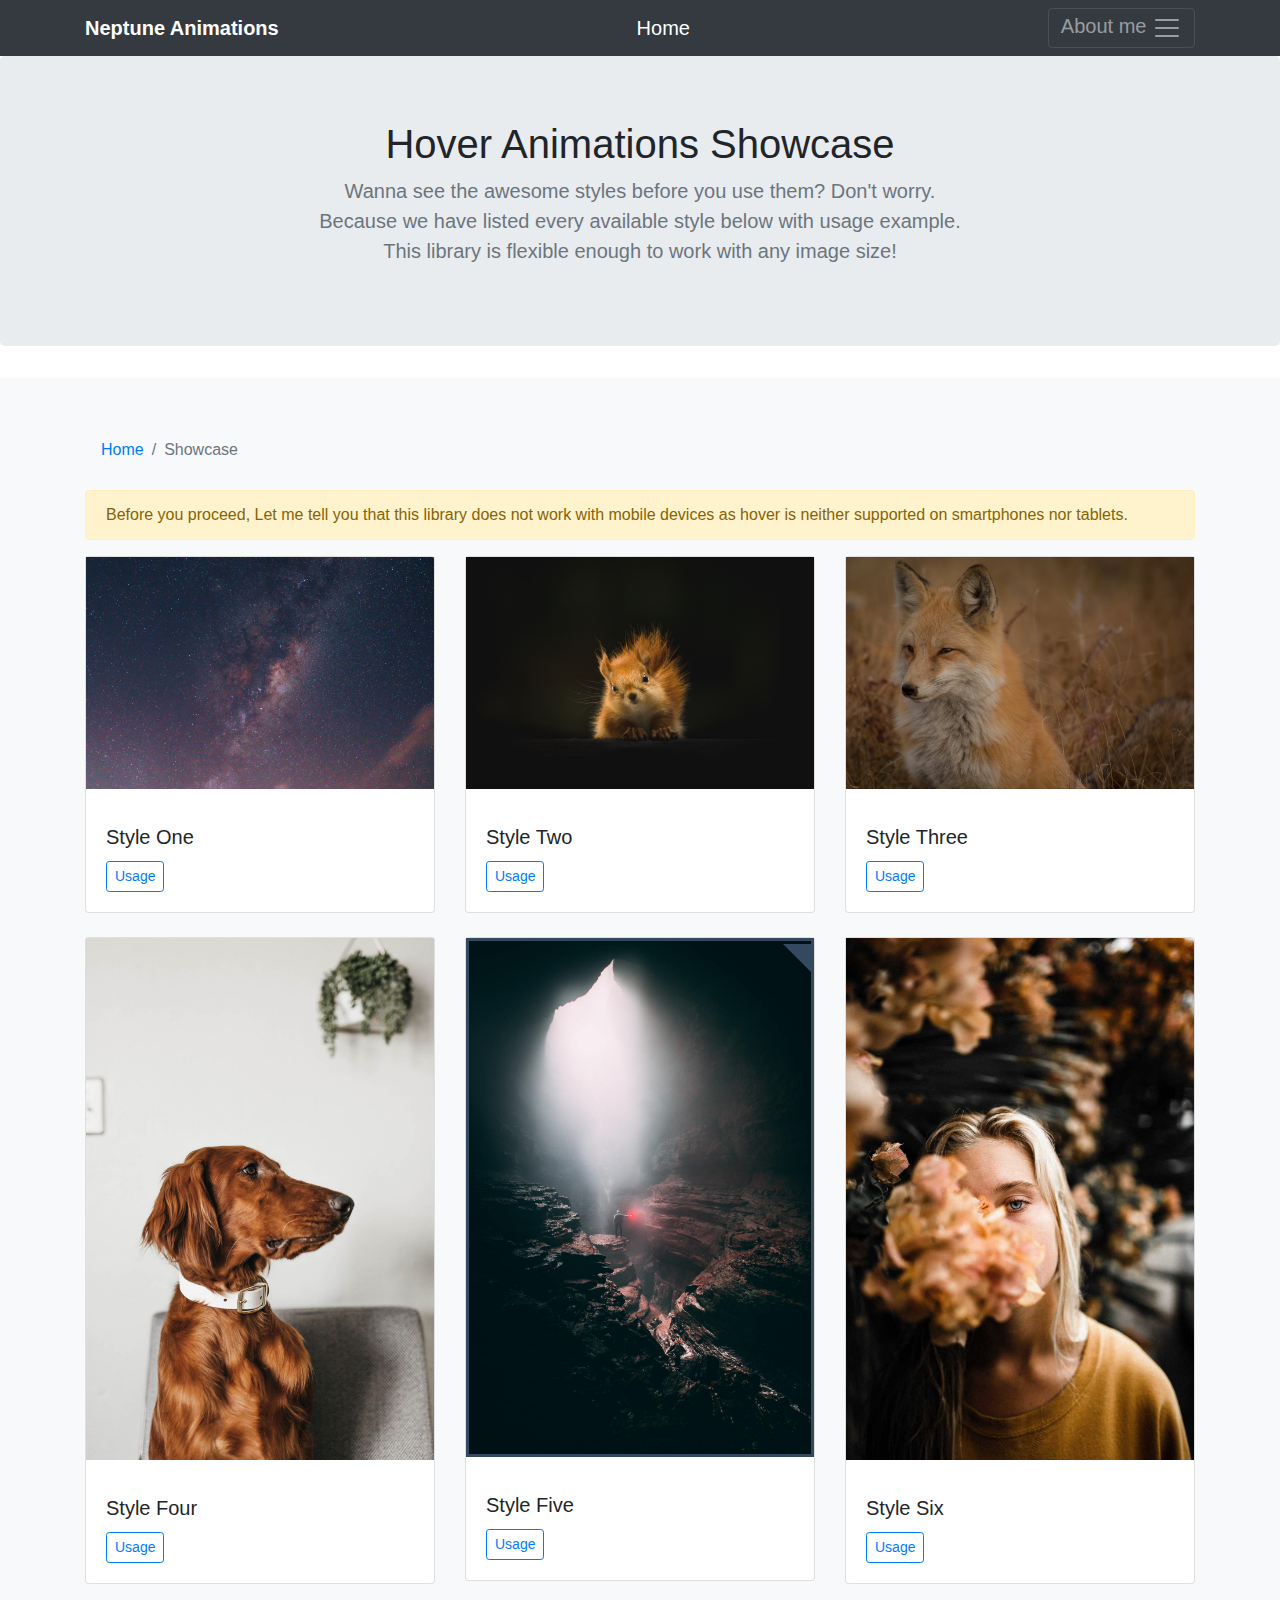
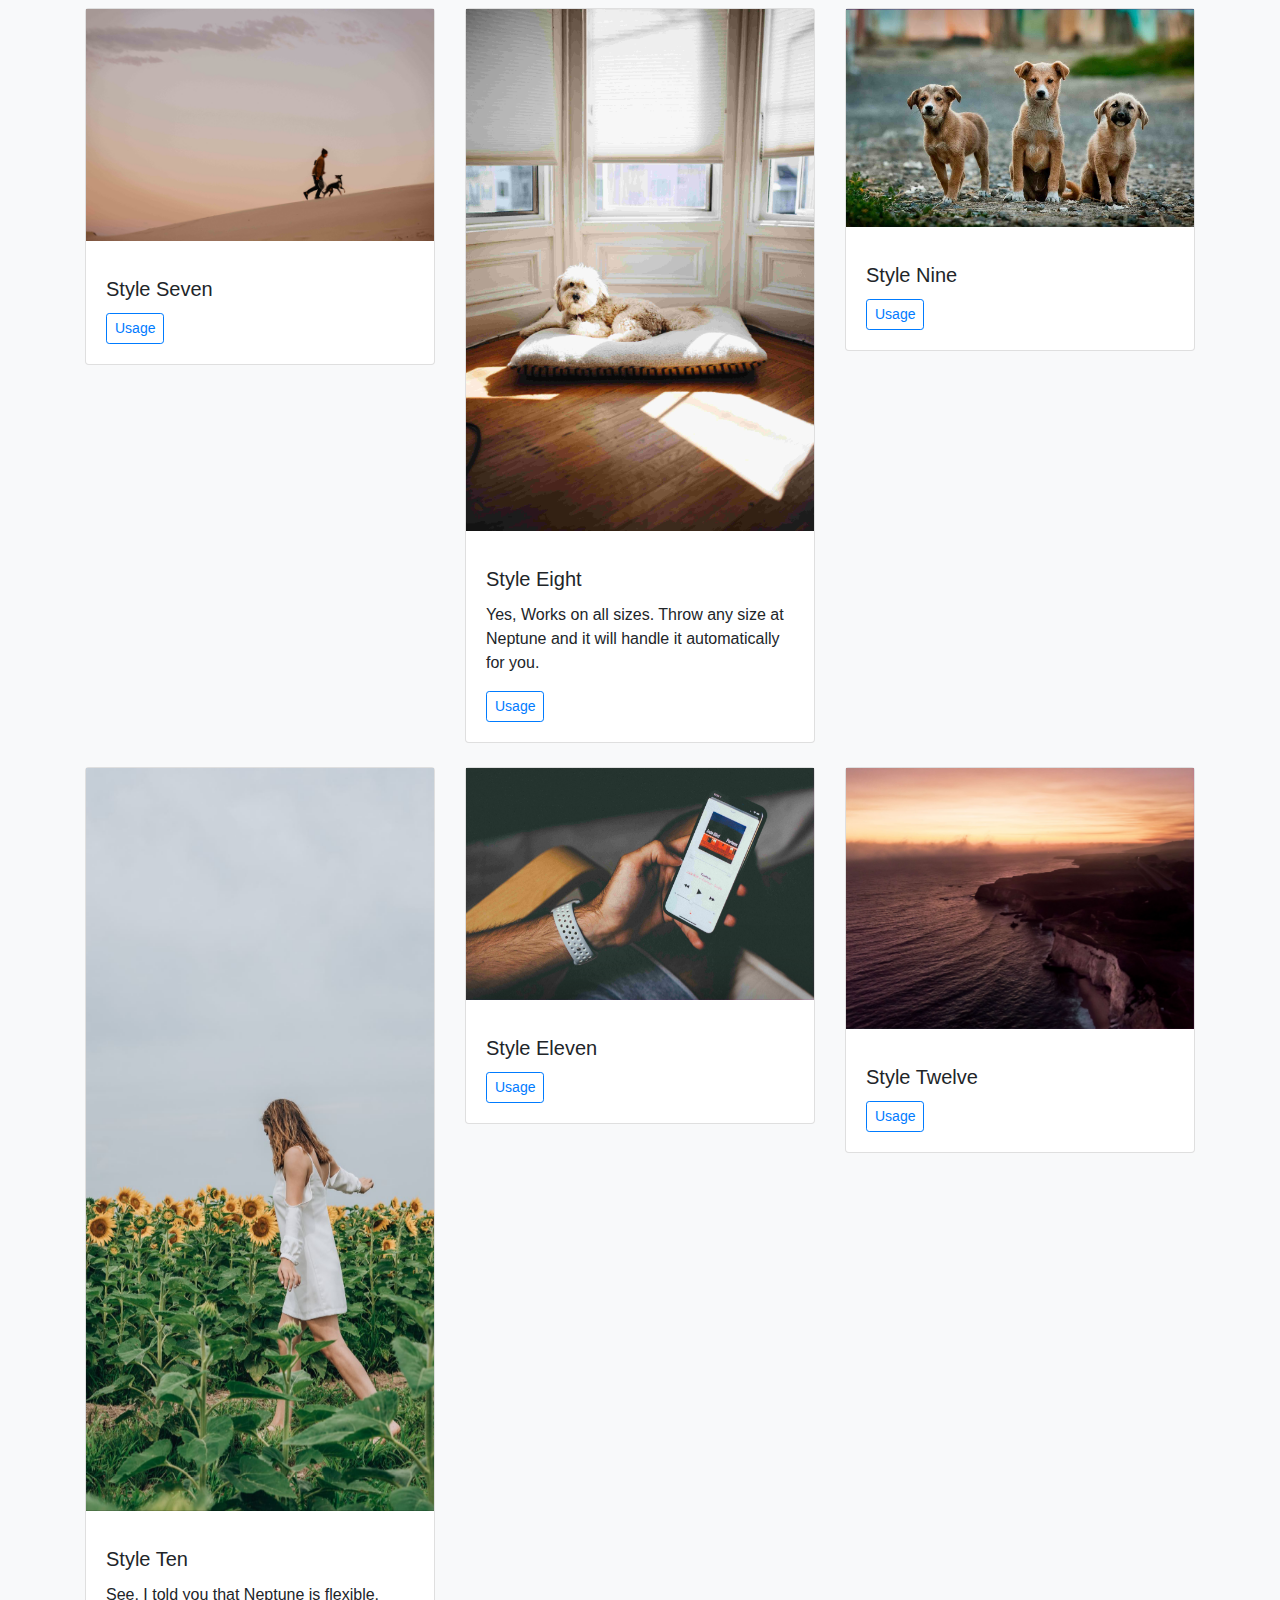
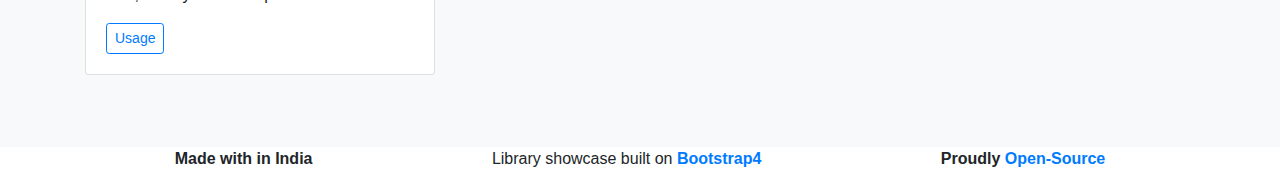
<file: showcase/index.html>
<!doctype html>
<html lang="en">
<head>
    <meta charset="utf-8">
    <meta name="viewport" content="width=device-width, initial-scale=1, shrink-to-fit=no">
    <meta name="description" content="Showcase of Neptune Animations Image Hover Library">
    <meta name="author" content="Daksh Desai">

    <title>Showcase - Neptune Animations</title>

    <!-- Bootstrap core CSS -->
    <link href="../assets/css/bootstrap.min.css" rel="stylesheet">

    <!--Neptune CSS Minified-->
    <link href="../assets/css/animations/neptune.min.css" rel="stylesheet">

    <!--FontAwesome CSS-->
    <!-- FontsAwesome CDN -->
    <link rel="stylesheet" href="https://use.fontawesome.com/releases/v5.2.0/css/all.css"
          integrity="sha384-hWVjflwFxL6sNzntih27bfxkr27PmbbK/iSvJ+a4+0owXq79v+lsFkW54bOGbiDQ"
          crossorigin="anonymous">

    <!--JQuery-->
    <script src="https://code.jquery.com/jquery-3.3.1.min.js" type="text/javascript"
            integrity="sha256-FgpCb/KJQlLNfOu91ta32o/NMZxltwRo8QtmkMRdAu8="
            crossorigin="anonymous"></script>

    <!--Custom Script that holds code of each style-->
    <script src="../assets/js/style-codes.js" type="text/javascript"></script>

    <!-- Redirection for Mobile Users -->
    <script src="../assets/js/mobile-redirection.js"></script>


    <!--Loading syntax highlighter to show codes in efficient manner-->
    <link rel="stylesheet" href="../assets/highlight/styles/default.css">
    <script src="../assets/highlight/highlight.pack.js"></script>
    <script>hljs.initHighlightingOnLoad();</script>

    <!--Handling all the button clicks at once with CSS class name-->
    <script>
        $(document).on("click", ".modal-btn", function (event) {
            let initialTitle = "Usage of ";
            let incomingId = $(event.target).attr('id');
            if (incomingId === 'style-one') {
                $("#modal-text").html(getStyle(1));
                $("#modalTitle").html(initialTitle + "Style One");
            } else if (incomingId === 'style-two') {
                $("#modal-text").html(getStyle(2));
                $("#modalTitle").html(initialTitle + "Style Two");
            } else if (incomingId === 'style-three') {
                $("#modal-text").html(getStyle(3));
                $("#modalTitle").html(initialTitle + "Style Three");
            } else if (incomingId === 'style-four') {
                $("#modal-text").html(getStyle(4));
                $("#modalTitle").html(initialTitle + "Style Four");
            } else if (incomingId === 'style-five') {
                $("#modal-text").html(getStyle(5));
                $("#modalTitle").html(initialTitle + "Style Five");
            } else if (incomingId === 'style-six') {
                $("#modal-text").html(getStyle(6));
                $("#modalTitle").html(initialTitle + "Style Six");
            } else if (incomingId === 'style-seven') {
                $("#modal-text").html(getStyle(7));
                $("#modalTitle").html(initialTitle + "Style Seven");
            } else if (incomingId === 'style-eight') {
                $("#modal-text").html(getStyle(8));
                $("#modalTitle").html(initialTitle + "Style Eight");
            } else if (incomingId === 'style-nine') {
                $("#modal-text").html(getStyle(9));
                $("#modalTitle").html(initialTitle + "Style Nine");
            } else if (incomingId === 'style-ten') {
                $("#modal-text").html(getStyle(10));
                $("#modalTitle").html(initialTitle + "Style Ten");
            } else if (incomingId === 'style-eleven') {
                $("#modal-text").html(getStyle(11));
                $("#modalTitle").html(initialTitle + "Style Eleven");
            } else if (incomingId === 'style-twelve') {
                $("#modal-text").html(getStyle(12));
                $("#modalTitle").html(initialTitle + "Style Twelve");
            } else if (incomingId === 'style-thirteen') {
                $("#modal-text").html(getStyle(13));
                $("#modalTitle").html(initialTitle + "Style Thirteen");
            } else if (incomingId === 'style-fourteen') {
                $("#modal-text").html(getStyle(14));
                $("#modalTitle").html(initialTitle + "Style Fourteen");
            } else if (incomingId === 'style-fifteen') {
                $("#modal-text").html(getStyle(15));
                $("#modalTitle").html(initialTitle + "Style Fifteen");
            } else if (incomingId === 'style-sixteen') {
                $("#modal-text").html(getStyle(16));
                $("#modalTitle").html(initialTitle + "Style Sixteen");
            } else if (incomingId === 'style-seventeen') {
                $("#modal-text").html(getStyle(17));
                $("#modalTitle").html(initialTitle + "Style Seventeen");
            } else if (incomingId === 'style-eighteen') {
                $("#modal-text").html(getStyle(18));
                $("#modalTitle").html(initialTitle + "Style Eighteen");
            } else if (incomingId === 'style-nineteen') {
                $("#modal-text").html(getStyle(19));
                $("#modalTitle").html(initialTitle + "Style Nineteen");
            } else if (incomingId === 'style-twenty') {
                $("#modal-text").html(getStyle(20));
                $("#modalTitle").html(initialTitle + "Style Twenty");
            } else if (incomingId === 'style-twenty-one') {
                $("#modal-text").html(getStyle(21));
                $("#modalTitle").html(initialTitle + "Style Twenty One");
            }

        });
    </script>

</head>

<body>

<header>
    <div class="collapse bg-dark" id="navbarHeader">
        <div class="container">
            <div class="row">
                <div class="col-sm-8 col-md-7 py-4">
                    <h4 class="text-white">About Me</h4>
                    <p class="text-muted">Hi, I am Daksh and I am a India Based Web and Application Developer who love
                        to create
                        beautifully designed websites and Applications. There is special place for open-source things in
                        my heart
                        and I love to contribute to the community whenever it is possible. <br>
                        <a target="_blank" class="text-white" href="https://daksh7011.com">Read more</a>
                    </p>
                </div>
                <div class="col-sm-4 offset-md-1 py-4">
                    <h4 class="text-white">Contact</h4>
                    <ul class="list-unstyled">
                        <li><a href="https://t.me/daksh7011" class="text-white"><i class="fab fa-telegram"></i>
                            Telegram</a></li>
                        <li><a href="mailto:me@daksh7011.com" class="text-white"><i class="fas fa-envelope"></i>
                            Email me</a></li>
                    </ul>
                </div>
            </div>
        </div>
    </div>
    <div class="navbar navbar-dark bg-dark box-shadow">
        <div class="container d-flex justify-content-between">
            <a href="#" class="navbar-brand d-flex align-items-center">
                <strong>Neptune Animations</strong>
            </a>
            <a class="navbar-brand d-flex align-items-center" href="../">Home</a>
            <button class="navbar-toggler" type="button" data-toggle="collapse" data-target="#navbarHeader"
                    aria-controls="navbarHeader" aria-expanded="false" aria-label="Toggle navigation">
                About me
                <span class="navbar-toggler-icon"></span>
            </button>
        </div>
    </div>
</header>

<main role="main">

    <section class="jumbotron text-center">
        <div class="container">
            <h1 class="jumbotron-heading">Hover Animations Showcase</h1>
            <p class="lead text-muted">Wanna see the awesome styles before you use them? Don't worry. <br/> Because
                we have listed every available style below with usage example. <br>
                This library is flexible enough to work with any image size!
        </div>
    </section>

    <div class="album py-5 bg-light">
        <div class="container">
            <nav aria-label="breadcrumb">
                <ol class="breadcrumb bg-light">
                    <li class="breadcrumb-item"><a href="../index.html">Home</a></li>
                    <li class="breadcrumb-item active">Showcase</li>
                </ol>
            </nav>
            <div class="alert alert-warning" role="alert">
                Before you proceed, Let me tell you that this library does not work with mobile devices as hover is
                neither supported on smartphones nor tablets.
            </div>
            <div class="row">
                <!--Style One-->
                <div class="col-md-4">
                    <div class="card mb-4 box-shadow">
                        <figure class="style-one">
                            <img class="card-img-top" src="../assets/img/1.jpg"/>
                            <figcaption>
                                <div>
                                    <h2>Stars</h2>
                                    <h4>Creative Caption</h4>
                                </div>
                            </figcaption>
                            <a href="#"></a>
                        </figure>
                        <div class="card-body">
                            <h5 class="card-title">Style One</h5>
                            <div class="d-flex justify-content-between">
                                <div class="btn-group text-center">
                                    <button type="button" class="btn btn-sm btn-outline-primary modal-btn"
                                            id="style-one" data-toggle="modal" data-target="#codeModel">
                                        Usage
                                    </button>
                                </div>
                            </div>
                        </div>
                    </div>
                </div>

                <!--Style Two-->
                <div class="col-md-4">
                    <div class="card mb-4 box-shadow">
                        <figure class="style-two">
                            <img src="../assets/img/2.jpg"/>
                            <figcaption>
                                <div>
                                    <h2>Squirrel</h2>
                                    <h4>The Nut Cracker</h4>
                                </div>
                            </figcaption>
                            <a href="#"></a>
                        </figure>
                        <div class="card-body">
                            <h5 class="card-title">Style Two</h5>
                            <div class="d-flex justify-content-between align-items-center">
                                <div class="btn-group">
                                    <button type="button" class="btn btn-sm btn-outline-primary modal-btn"
                                            id="style-two"
                                            data-toggle="modal" data-target="#codeModel">
                                        Usage
                                    </button>
                                </div>
                            </div>
                        </div>
                    </div>
                </div>

                <!--Style Three-->
                <div class="col-md-4">
                    <div class="card mb-4 box-shadow">
                        <figure class="style-three">
                            <img src="../assets/img/3.jpg"/>
                            <figcaption>
                                <div><i class="fa fa-heart"></i></div>
                            </figcaption>
                            <a href="#"></a>
                        </figure>
                        <div class="card-body">
                            <h5 class="card-title">Style Three</h5>
                            <div class="d-flex justify-content-between align-items-center">
                                <div class="btn-group">
                                    <button type="button" class="btn btn-sm btn-outline-primary modal-btn"
                                            id="style-three"
                                            data-toggle="modal" data-target="#codeModel">
                                        Usage
                                    </button>
                                </div>
                            </div>
                        </div>
                    </div>
                </div>

                <!--Style Four-->
                <div class="col-md-4">
                    <div class="card mb-4 box-shadow">
                        <figure class="style-four">
                            <img src="../assets/img/4.jpg"/>
                            <figcaption>
                                <div><i class="fas fa-plus"></i></div>
                            </figcaption>
                            <a href="#"></a>
                        </figure>
                        <div class="card-body">
                            <h5 class="card-title">Style Four</h5>
                            <div class="d-flex justify-content-between align-items-center">
                                <div class="btn-group">
                                    <button type="button" class="btn btn-sm btn-outline-primary modal-btn"
                                            id="style-four"
                                            data-toggle="modal" data-target="#codeModel">
                                        Usage
                                    </button>
                                </div>
                            </div>
                        </div>
                    </div>
                </div>

                <!--Style Five-->
                <div class="col-md-4">
                    <div class="card mb-4 box-shadow">
                        <figure class="style-five">
                            <img src="../assets/img/5.jpg"/>
                            <i class="fas fa-star"></i>
                            <a href="#"></a>
                        </figure>
                        <div class="card-body">
                            <h5 class="card-title">Style Five</h5>
                            <div class="d-flex justify-content-between align-items-center">
                                <div class="btn-group">
                                    <button type="button" class="btn btn-sm btn-outline-primary modal-btn"
                                            id="style-five"
                                            data-toggle="modal" data-target="#codeModel">
                                        Usage
                                    </button>
                                </div>
                            </div>
                        </div>
                    </div>
                </div>

                <!--Style Six-->
                <div class="col-md-4">
                    <div class="card mb-4 box-shadow">
                        <figure class="style-six">
                            <img src="../assets/img/6.jpg"/>
                            <div class="icons">
                                <a href="#"><i class="fab fa-facebook"></i></a>
                                <a href="#"><i class="fab fa-twitter"></i></a>
                                <a href="#"><i class="fab fa-telegram"></i></a>
                            </div>
                        </figure>
                        <div class="card-body">
                            <h5 class="card-title">Style Six</h5>
                            <div class="d-flex justify-content-between align-items-center">
                                <div class="btn-group">
                                    <button type="button" class="btn btn-sm btn-outline-primary modal-btn"
                                            id="style-six"
                                            data-toggle="modal" data-target="#codeModel">
                                        Usage
                                    </button>
                                </div>
                            </div>
                        </div>
                    </div>
                </div>

                <!--Style Seven-->
                <div class="col-md-4">
                    <div class="card mb-4 box-shadow">
                        <figure class="style-seven">
                            <img src="../assets/img/7.jpg"/>
                            <div class="icons">
                                <a href="#"><i class="fab fa-facebook"></i></a>
                                <a href="#"><i class="fab fa-twitter"></i></a>
                                <a href="#"><i class="fab fa-telegram"></i></a>
                            </div>
                        </figure>
                        <div class="card-body">
                            <h5 class="card-title">Style Seven</h5>
                            <div class="d-flex justify-content-between align-items-center">
                                <div class="btn-group">
                                    <button type="button" class="btn btn-sm btn-outline-primary modal-btn"
                                            id="style-seven"
                                            data-toggle="modal" data-target="#codeModel">
                                        Usage
                                    </button>
                                </div>
                            </div>
                        </div>
                    </div>
                </div>

                <!--Style Eight-->
                <div class="col-md-4">
                    <div class="card mb-4 box-shadow">
                        <figure class="style-eight">
                            <img src="../assets/img/8.jpg"/>
                            <figcaption>
                                <div><i class="fas fa-heart"></i></div>
                            </figcaption>
                            <a href="#"></a>
                        </figure>
                        <div class="card-body">
                            <h5 class="card-title">Style Eight</h5>
                            <p>Yes, Works on all sizes. Throw any size at Neptune and it will handle it automatically
                                for you.</p>
                            <div class="d-flex justify-content-between align-items-center">
                                <div class="btn-group">
                                    <button type="button" class="btn btn-sm btn-outline-primary modal-btn"
                                            id="style-eight"
                                            data-toggle="modal" data-target="#codeModel">
                                        Usage
                                    </button>
                                </div>
                            </div>
                        </div>
                    </div>
                </div>

                <!--Style Nine-->
                <div class="col-md-4">
                    <div class="card mb-4 box-shadow">
                        <figure class="style-nine">
                            <img src="../assets/img/9.jpg"/>
                            <figcaption>
                                <h2>Pups</h2>
                                <h3>Good Bois</h3>
                                <p>"we good bois love those Scooby Snack treat"</p>
                            </figcaption>
                            <a href="#"></a>
                        </figure>
                        <div class="card-body">
                            <h5 class="card-title">Style Nine</h5>
                            <div class="d-flex justify-content-between align-items-center">
                                <div class="btn-group">
                                    <button type="button" class="btn btn-sm btn-outline-primary modal-btn"
                                            id="style-nine"
                                            data-toggle="modal" data-target="#codeModel">
                                        Usage
                                    </button>
                                </div>
                            </div>
                        </div>
                    </div>
                </div>

                <!--Style Ten-->
                <div class="col-md-4">
                    <div class="card mb-4 box-shadow">
                        <figure class="style-ten">
                            <img src="../assets/img/10.jpg"/>
                            <figcaption>
                                <h3>Flowers</h3>
                                <p>Let's see if Neptune can make your project just beautiful as this woman and these
                                    flowers</p>
                            </figcaption>
                            <i class="fas fa-plus"></i>
                            <a href="#"></a>
                        </figure>
                        <div class="card-body">
                            <h5 class="card-title">Style Ten</h5>
                            <p>See, I told you that Neptune is flexible.</p>
                            <div class="d-flex justify-content-between align-items-center">
                                <div class="btn-group">
                                    <button type="button" class="btn btn-sm btn-outline-primary modal-btn"
                                            id="style-ten"
                                            data-toggle="modal" data-target="#codeModel">
                                        Usage
                                    </button>
                                </div>
                            </div>
                        </div>
                    </div>
                </div>

                <!--Style Eleven-->
                <div class="col-md-4">
                    <div class="card mb-4 box-shadow">
                        <figure class="style-eleven">
                            <img src="../assets/img/11.jpg"/>
                            <figcaption>
                                <h2>iPhone X</h2>
                                <h3>Not X it is 10</h3>
                                <p>Well don't worry, iPhones sucks anyway.<br> How about this cool gradient?
                                </p>
                            </figcaption>
                            <a href="#"></a>
                        </figure>
                        <div class="card-body">
                            <h5 class="card-title">Style Eleven</h5>
                            <div class="d-flex justify-content-between align-items-center">
                                <div class="btn-group">
                                    <button type="button" class="btn btn-sm btn-outline-primary modal-btn"
                                            id="style-eleven"
                                            data-toggle="modal" data-target="#codeModel">
                                        Usage
                                    </button>
                                </div>
                            </div>
                        </div>
                    </div>
                </div>

                <!--Style Twelve-->
                <div class="col-md-4">
                    <div class="card mb-4 box-shadow">
                        <figure class="style-twelve">
                            <img src="../assets/img/12.jpg"/>
                            <figcaption>
                                <h3>Sunset?</h3>
                                <p>Yeah it is or Something like where sea meets land or something!</p>
                            </figcaption>
                            <a href="#"></a>
                        </figure>
                        <div class="card-body">
                            <h5 class="card-title">Style Twelve</h5>
                            <div class="d-flex justify-content-between align-items-center">
                                <div class="btn-group">
                                    <button type="button" class="btn btn-sm btn-outline-primary modal-btn"
                                            id="style-twelve"
                                            data-toggle="modal" data-target="#codeModel">
                                        Usage
                                    </button>
                                </div>
                            </div>
                        </div>
                    </div>
                </div>

            </div>
            <!--Row End-->
        </div>
        <!--Container End-->
    </div>
    <!--Bootstrap Album End-->

</main>

<!-- Usage Modal -->
<div class="modal fade" id="codeModel" tabindex="-1" role="dialog" aria-hidden="true">
    <div class="modal-dialog" role="document">
        <div class="modal-content">
            <div class="modal-header">
                <h5 class="modal-title" id="modalTitle"></h5>
                <button type="button" class="close" data-dismiss="modal" aria-label="Close">
                    <span aria-hidden="true">&times;</span>
                </button>
            </div>
            <div class="modal-body">
                <h5>Copy Pasta this code</h5>
                <pre><code class="html" id="modal-text">.</code></pre>
            </div>
            <div class="modal-footer">
                <button type="button" class="btn btn-primary" data-dismiss="modal">Close</button>
            </div>
        </div>
    </div>
</div>

<!--Footer Block-->
<footer class="container">
    <div class="footer" style="display: flex; justify-content: space-around">
        <!-- Left -->
        <div>

            <p class="text-center"><strong>Made with <span style="color:#F62459"><i class="fa fa-heart"></i></span>
                in India</strong></p>

        </div>
        <!-- Middle -->
        <div>
            <p class="text-center">
                Library showcase built on <strong><a href="https://getbootstrap.com">Bootstrap4</a></strong>
            </p>
        </div>
        <!-- Right -->
        <div>
            <p class="text-center">
                <b>
                    Proudly <a href="https://gitlab.com/daksh7011/neptune-animations">
                    Open-Source <i class="fab fa-gitlab"></i></a>
                </b>
            </p>
        </div>
    </div>
</footer>

<!-- Bootstrap core JavaScript -->

<script src="https://code.jquery.com/jquery-3.3.1.min.js" type="text/javascript"
        integrity="sha256-FgpCb/KJQlLNfOu91ta32o/NMZxltwRo8QtmkMRdAu8="
        crossorigin="anonymous"></script>
<script type="text/javascript" src="../assets/js/bootstrap.min.js"></script>
</body>
</html>
</file>
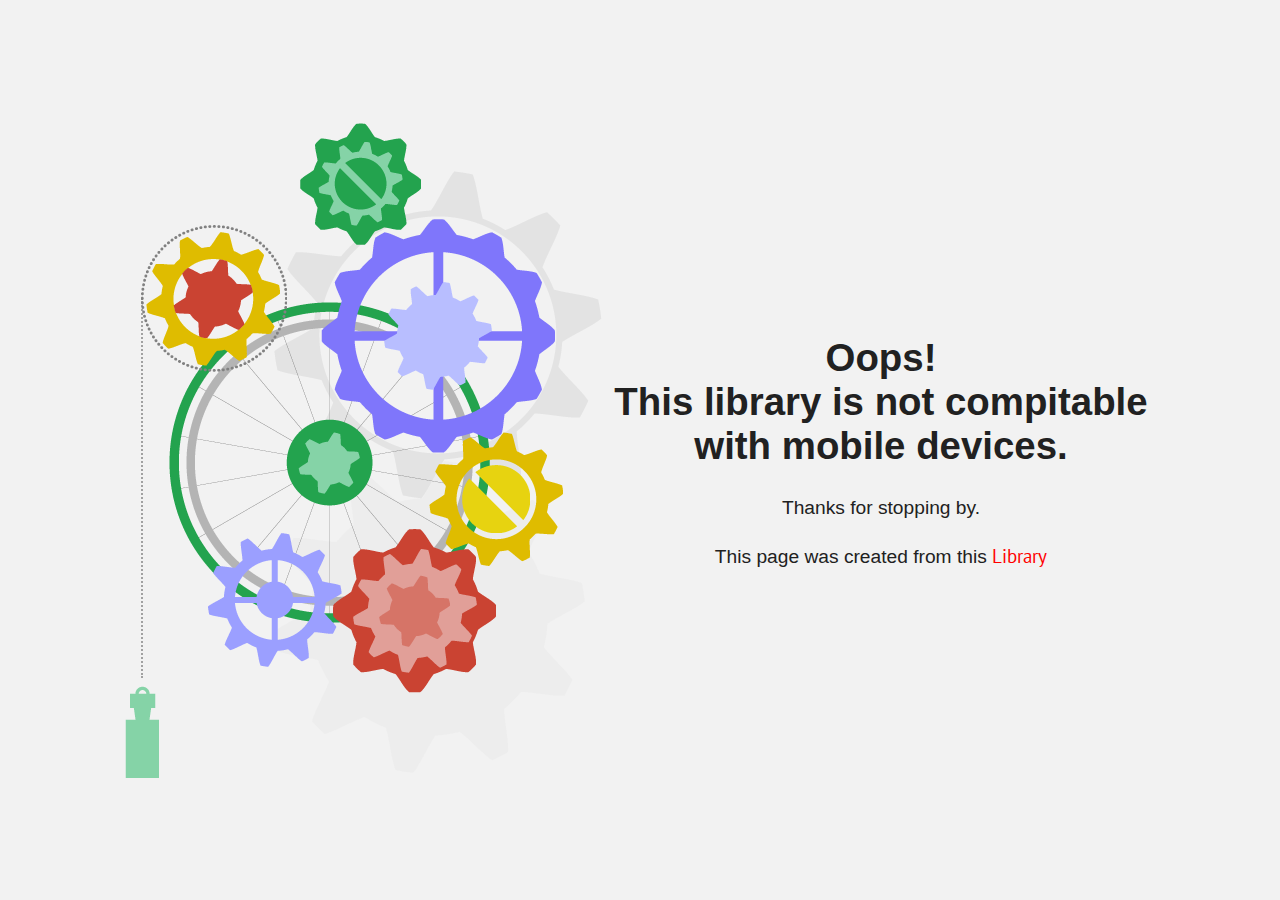
<file: not-compatible.html>
﻿<!doctype html>
<html>
<head>
    <meta charset="utf-8"/>
    <title>Not Compatible</title>
    <link href="assets/css/style.css" rel="stylesheet"/>
    <link href="https://stackpath.bootstrapcdn.com/font-awesome/4.7.0/css/font-awesome.min.css" rel="stylesheet">
    <link href="https://fonts.googleapis.com/css?family=PT+Sans" rel="stylesheet">
    <style type="text/css">
        .darkFont {
            color: #212121;
        }

        .pt-sans {
            font-family: 'PT Sans', sans-serif;
        }
    </style>
</head>
<body>
<div id="level">
    <div id="content">
        <div id="gears">
            <div id="gears-static"></div>
            <div id="gear-system-1">
                <div id="gear15"></div>
                <div id="gear14"></div>
                <div id="gear13"></div>
            </div>
            <div id="gear-system-2">
                <div id="gear10"></div>
                <div id="gear3"></div>
            </div>
            <div id="gear-system-3">
                <div id="gear9"></div>
                <div id="gear7"></div>
            </div>
            <div id="gear-system-4">
                <div id="gear6"></div>
                <div id="gear4"></div>
            </div>
            <div id="gear-system-5">
                <div id="gear12"></div>
                <div id="gear11"></div>
                <div id="gear8"></div>
            </div>
            <div id="gear1"></div>
            <div id="gear-system-6">
                <div id="gear5"></div>
                <div id="gear2"></div>
            </div>
            <div id="chain-circle"></div>
            <div id="chain"></div>
            <div id="weight"></div>
        </div>
        <div id="title">
            <h1 class="darkFont pt-sans">Oops! <br/>This library is not compitable with mobile devices.</h1>
            <p class="darkFont pt-sans">Thanks for stopping by.</p>

            <p class="darkFont pt-sans">
                This page was created from this

                <a target="_blank" class="darkFont pt-sans" style="text-decoration: none;color:red;"
                   href="https://gitlab.com/daksh7011/404-templates">
                    Library
                </a>
            </p>
        </div>
    </div>
</div>
</body>
</html>
</file>
<file: assets/highlight/styles/default.css>
/*

Original highlight.js style (c) Ivan Sagalaev <maniac@softwaremaniacs.org>

*/

.hljs {
  display: block;
  overflow-x: auto;
  padding: 0.5em;
  background: #F0F0F0;
}


/* Base color: saturation 0; */

.hljs,
.hljs-subst {
  color: #444;
}

.hljs-comment {
  color: #888888;
}

.hljs-keyword,
.hljs-attribute,
.hljs-selector-tag,
.hljs-meta-keyword,
.hljs-doctag,
.hljs-name {
  font-weight: bold;
}


/* User color: hue: 0 */

.hljs-type,
.hljs-string,
.hljs-number,
.hljs-selector-id,
.hljs-selector-class,
.hljs-quote,
.hljs-template-tag,
.hljs-deletion {
  color: #880000;
}

.hljs-title,
.hljs-section {
  color: #880000;
  font-weight: bold;
}

.hljs-regexp,
.hljs-symbol,
.hljs-variable,
.hljs-template-variable,
.hljs-link,
.hljs-selector-attr,
.hljs-selector-pseudo {
  color: #BC6060;
}


/* Language color: hue: 90; */

.hljs-literal {
  color: #78A960;
}

.hljs-built_in,
.hljs-bullet,
.hljs-code,
.hljs-addition {
  color: #397300;
}


/* Meta color: hue: 200 */

.hljs-meta {
  color: #1f7199;
}

.hljs-meta-string {
  color: #4d99bf;
}


/* Misc effects */

.hljs-emphasis {
  font-style: italic;
}

.hljs-strong {
  font-weight: bold;
}
</file>
<file: assets/css/style.css>
﻿/*
TABLE OF CONTENT

1. common page styles
2. style systems for illustration elements
3. animations
*/

/*
COMMON PAGE STYLES
*/
body{
	margin: 0;
	padding: 0;
	overflow:hidden;
	background: #F2F2F2;
	height:100%;
}
/*
STYLES FOR ILLUSTRATION ELEMENTS
*/
#level{
	width:100%;
	height:1px;
	position:absolute;
	top:50%;
}
#content{
	text-align:center;
	margin-top:-327px;
}
#gears{
	width:478px;
	height:655px;
	position:relative;
	display:inline-block;
	vertical-align:middle;
}
#gears-static{
	background: url(../../assets/img/gears.png) no-repeat -363px -903px;
	width:329px;
	height:602px;
	position:absolute;
	bottom:5px;
	right:0px;
	opacity:0.4;
}
#title{
	vertical-align:middle;
	color:#9EB7B5;
	width:43%;
	display:inline-block;
}
#title h1{
	font-family: 'PTSansNarrowBold', sans-serif;
	font-size:2.4em;
}
#title p{
	font-family: sans-serif;
	font-size:1.2em;
	line-height:148%;
}
/*
Style systems for objects
*/
/*gear-system-1*/
#gear15{
	background: url(../../assets/img/gears.png) no-repeat 0 -993px;
	width: 321px;
	height: 321px;
	position:absolute;
	left:45px;
	top:179px;

	-webkit-animation: rotate-back 24000ms linear infinite;
	-moz-animation: rotate-back 24000ms linear infinite;
	-ms-animation: rotate-back 24000ms linear infinite;
	animation: rotate-back 24000ms linear infinite;
}

#gear14{
	background: url(../../assets/img/gears.png) no-repeat 0 -856px;
	width: 87px;
	height: 87px;
	position:absolute;
	left:162px;
	top:296px;
}

#gear13{
	background: url(../../assets/img/gears.png) no-repeat 0 -744px;
	width: 62px;
	height: 62px;
	position:absolute;
	left:174px;
	top:309px;

	-webkit-animation: rotate 8000ms linear infinite;
	-moz-animation: rotate 8000ms linear infinite;
	-ms-animation: rotate 8000ms linear infinite;
	animation: rotate 8000ms linear infinite;
}

/*gear-system-2*/
#gear10{
	background: url(../../assets/img/gears.png) no-repeat 0 -184px;
	width: 122px;
	height: 122px;
	position:absolute;
	left:175px;
	top:0;

	-webkit-animation: rotate-back 8000ms linear infinite;
	-moz-animation: rotate-back 8000ms linear infinite;
	-ms-animation: rotate-back 8000ms linear infinite;
	animation: rotate-back 8000ms linear infinite;
}

#gear3{
	background: url(../../assets/img/gears.png) no-repeat 0 -1493px;
	width: 85px;
	height: 84px;
	position:absolute;
	left:194px;
	top:19px;

	-webkit-animation: rotate 10000ms linear infinite;
	-moz-animation: rotate 10000ms linear infinite;
	-ms-animation: rotate 10000ms linear infinite;
	animation: rotate 10000ms linear infinite;
}


/*gear-system-3*/
#gear9{
	background: url(../../assets/img/gears.png) no-repeat -371px -280px;
	width: 234px;
	height: 234px;
	position:absolute;
	left:197px;
	top:96px;

	-webkit-animation: rotate 12000ms linear infinite;
	-moz-animation: rotate 12000ms linear infinite;
	-ms-animation: rotate 12000ms linear infinite;
	animation: rotate 12000ms linear infinite;
}

#gear7{
	background: url(../../assets/img/gears.png) no-repeat -371px 0;
	width: 108px;
	height: 108px;
	position:absolute;
	left:260px;
	top:159px;

	-webkit-animation: rotate-back 10000ms linear infinite;
	-moz-animation: rotate-back 10000ms linear infinite;
	-ms-animation: rotate-back 10000ms linear infinite;
	animation: rotate-back 10000ms linear infinite;
}

/*gear-system-4*/
#gear6{
	background: url(../../assets/img/gears.png) no-repeat 0 -1931px;
	width: 134px;
	height: 134px;
	position:absolute;
	left:305px;
	bottom:212px;

	-webkit-animation: rotate-back 10000ms linear infinite;
	-moz-animation: rotate-back 10000ms linear infinite;
	-ms-animation: rotate-back 10000ms linear infinite;
	animation: rotate-back 10000ms linear infinite;
}

#gear4{
	background: url(../../assets/img/gears.png) no-repeat 0 -1627px;
	width: 69px;
	height: 69px;
	position:absolute;
	left:337px;
	bottom:245px;

	-webkit-animation: rotate-back 10000ms linear infinite;
	-moz-animation: rotate-back 10000ms linear infinite;
	-ms-animation: rotate-back 10000ms linear infinite;
	animation: rotate-back 10000ms linear infinite;
}

/*gear-system-5*/
#gear12{
	background: url(../../assets/img/gears.png) no-repeat 0 -530px;
	width: 164px;
	height: 164px;
	position:absolute;
	left:208px;
	bottom:85px;

	-webkit-animation: rotate 8000ms linear infinite;
	-moz-animation: rotate 8000ms linear infinite;
	-ms-animation: rotate 8000ms linear infinite;
	animation: rotate 8000ms linear infinite;
}

#gear11{
	background: url(../../assets/img/gears.png) no-repeat 0 -356px;
	width: 125px;
	height: 124px;
	position:absolute;
	left:228px;
	bottom:105px;

	-webkit-animation: rotate-back 10000ms linear infinite;
	-moz-animation: rotate-back 10000ms linear infinite;
	-ms-animation: rotate-back 10000ms linear infinite;
	animation: rotate-back 10000ms linear infinite;
}

#gear8{
	background: url(../../assets/img/gears.png) no-repeat -371px -158px;
	width: 72px;
	height: 72px;
	position:absolute;
	left:254px;
	bottom:131px;

	-webkit-animation: rotate 6000ms linear infinite;
	-moz-animation: rotate 6000ms linear infinite;
	-ms-animation: rotate 6000ms linear infinite;
	animation: rotate 6000ms linear infinite;
}

/*gear1*/
#gear1{
	background: url(../../assets/img/gears.png) no-repeat 0 0;
	width: 135px;
	height: 134px;
	position:absolute;
	left:83px;
	bottom:111px;

	-webkit-animation: rotate-back 10000ms linear infinite;
	-moz-animation: rotate-back 10000ms linear infinite;
	-ms-animation: rotate-back 10000ms linear infinite;
	animation: rotate-back 10000ms linear infinite;
}


/*gear-system-6*/
#gear5{
	background: url(../../assets/img/gears.png) no-repeat 0 -1746px;
	width: 134px;
	height: 135px;
	position:absolute;
	left:22px;
	top:108px;

	-webkit-animation: rotate 10000ms linear infinite alternate;
	-moz-animation: rotate 10000ms linear infinite alternate;
	-ms-animation: rotate 10000ms linear infinite alternate;
	animation: rotate 10000ms linear infinite alternate;
}

#gear2{
	background: url(../../assets/img/gears.png) no-repeat 0 -1364px;
	width: 80px;
	height: 79px;
	position:absolute;
	left:49px;
	top:136px;

	-webkit-animation: rotate-back 10000ms linear infinite alternate;
	-moz-animation: rotate-back 10000ms linear infinite alternate;
	-ms-animation: rotate-back 10000ms linear infinite alternate;
	animation: rotate-back 10000ms linear infinite alternate;
}

/*weight*/
#weight{
	background: url(../../assets/img/gears.png) no-repeat -371px -564px;
	width: 34px;
	height: 92px;
	position:absolute;
	left:1px;
	bottom:0;

	-webkit-animation: up 10000ms linear infinite alternate;
	-moz-animation: up 10000ms linear infinite alternate;
	-ms-animation: up 10000ms linear infinite alternate;
	animation: up 10000ms linear infinite alternate;
}


/*chain*/
#chain-circle{
	background: url(../../assets/img/gears.png) no-repeat -371px -706px;
	width:146px;
	height:147px;
	position:absolute;
	left:17px;
	top:102px;

	-webkit-animation: rotate 10000ms linear infinite alternate;
	-moz-animation: rotate 10000ms linear infinite alternate;
	-ms-animation: rotate 10000ms linear infinite alternate;
	animation: rotate 10000ms linear infinite alternate;
}
#chain{
	width:1px;
	height:380px;
	border-left:2px dotted #808080;
	position:absolute;
	left:17px;
	top:175px;
	opacity:0.7;

	-webkit-animation: collapse 10000ms linear infinite alternate;
	-moz-animation: collapse 10000ms linear infinite alternate;
	-ms-animation: collapse 10000ms linear infinite alternate;
	animation: collapse 10000ms linear infinite alternate;
}
/*ANIMATIONS*/

/*rotate*/
@-moz-keyframes rotate {
	from {
		-moz-transform: rotate(0deg);
		transform: rotate(0deg);
	}
	to {
		-moz-transform: rotate(360deg);
		transform: rotate(360deg);
	}
}

@-webkit-keyframes "rotate" {
	from {
		-webkit-transform: rotate(0deg);
		transform: rotate(0deg);
	}
	to {
		-webkit-transform: rotate(360deg);
		transform: rotate(360deg);
	}
}

@-ms-keyframes "rotate" {
	from {
		-ms-transform: rotate(0deg);
		transform: rotate(0deg);
	}
	to {
		-ms-transform: rotate(360deg);
		transform: rotate(360deg);
	}
}

@-o-keyframes "rotate" {
	from {
		-o-transform: rotate(0deg);
		transform: rotate(0deg);
	}
	to {
		-o-transform: rotate(360deg);
		transform: rotate(360deg);
	}
}

@keyframes rotate {
	from {
		-webkit-transform: rotate(0deg);
		-moz-transform: rotate(0deg);
		-o-transform: rotate(0deg);
		-ms-transform: rotate(0deg);
		transform: rotate(0deg);
	}
	to {
		-webkit-transform: rotate(360deg);
		-moz-transform: rotate(360deg);
		-o-transform: rotate(360deg);
		-ms-transform: rotate(360deg);
		transform: rotate(360deg);
	}
}
/*rotate-back*/
@-moz-keyframes rotate-back {
	from {
		-moz-transform: rotate(0deg);
		transform: rotate(0deg);
	}
	to {
		-moz-transform: rotate(-360deg);
		transform: rotate(-360deg);
	}
}

@-webkit-keyframes "rotate-back" {
	from {
		-webkit-transform: rotate(0deg);
		transform: rotate(0deg);
	}
	to {
		-webkit-transform: rotate(-360deg);
		transform: rotate(-360deg);
	}
}

@-ms-keyframes "rotate-back" {
	from {
		-ms-transform: rotate(0deg);
		transform: rotate(0deg);
	}
	to {
		-ms-transform: rotate(-360deg);
		transform: rotate(-360deg);
	}
}

@-o-keyframes "rotate-back" {
	from {
		-o-transform: rotate(0deg);
		transform: rotate(0deg);
	}
	to {
		-o-transform: rotate(-360deg);
		transform: rotate(-360deg);
	}
}

@keyframes rotate-back {
	from {
		-webkit-transform: rotate(0deg);
		-moz-transform: rotate(0deg);
		-o-transform: rotate(0deg);
		-ms-transform: rotate(0deg);
		transform: rotate(0deg);
	}
	to {
		-webkit-transform: rotate(-360deg);
		-moz-transform: rotate(-360deg);
		-o-transform: rotate(-360deg);
		-ms-transform: rotate(-360deg);
		transform: rotate(-360deg);
	}
}
/*weight up*/
@-moz-keyframes up {
	from {
		bottom: 0px;
	}
	to {
		bottom: 340px;
	}
}

@-webkit-keyframes "up" {
	from {
		bottom: 0px;
	}
	to {
		bottom: 340px;
	}
}

@-ms-keyframes "up" {
	from {
		bottom: 0px;
	}
	to {
		bottom: 340px;
	}
}

@-o-keyframes "up" {
	from {
		bottom: 0px;
	}
	to {
		bottom: 340px;
	}
}

@keyframes up {
	from {
		bottom: 0px;
	}
	to {
		bottom: 340px;
	}
}
/*chain up and down*/
@-moz-keyframes collapse {
	from {
		height: 387px;
	}
	to {
		height: 48px;
	}
}

@-webkit-keyframes "collapse" {
	from {
		height: 387px;
	}
	to {
		height: 48px;
	}
}

@-ms-keyframes "collapse" {
	from {
		height: 387px;
	}
	to {
		height: 48px;
	}
}

@-o-keyframes "collapse" {
	from {
		height: 387px;
	}
	to {
		height: 48px;
	}
}

@keyframes collapse {
	from {
		height: 387px;
	}
	to {
		height: 48px;
	}
}
</file>
<file: assets/css/animations/neptune.min.css>
.style-one{position:relative;float:left;overflow:hidden;width:100%;color:#fff;text-align:center;font-size:16px;background:#0575E6;background:-webkit-linear-gradient(to right,#021B79,#0575E6);background:linear-gradient(to right,#021B79,#0575E6)}.style-one *,.style-one :before,.style-one :after{-webkit-box-sizing:border-box;box-sizing:border-box;-webkit-transition:all .55s ease;transition:all .55s ease}.style-one img{max-width:100%;backface-visibility:hidden;vertical-align:top}.style-one figcaption{position:absolute;top:50%;left:50%;padding:5px 10px 10px;opacity:0;-webkit-transform:rotate(45deg) translate(-50%,-50%);transform:rotate(45deg) translate(-50%,-50%);-webkit-transform-origin:0 0;-ms-transform-origin:0 0;transform-origin:0 0}.style-one figcaption:before,.style-one figcaption:after{height:2px;width:400px;position:absolute;content:'';background-color:#fff}.style-one figcaption:before{top:0;left:10px;-webkit-transform:translateX(100%);transform:translateX(100%)}.style-one figcaption:after{bottom:0;right:10px;-webkit-transform:translateX(-100%);transform:translateX(-100%)}.style-one figcaption div:before,.style-one figcaption div:after{width:2px;height:300px;position:absolute;content:'';background-color:#fff}.style-one figcaption div:before{top:10px;right:0;-webkit-transform:translateY(100%);transform:translateY(100%)}.style-one figcaption div:after{bottom:10px;left:0;-webkit-transform:translateY(-100%);transform:translateY(-100%)}.style-one h2,.style-one h4{margin:0;text-transform:uppercase}.style-one h2{font-weight:400}.style-one h4{display:block;font-weight:700;background-color:#fff;padding:5px 10px;color:#000}.style-one a{position:absolute;top:0;bottom:0;left:0;right:0}.style-one:hover img,.style-one.hover img{zoom:1;filter:alpha(opacity=50);-webkit-opacity:.5;opacity:.5}.style-one:hover figcaption,.style-one.hover figcaption{opacity:1}.style-one:hover figcaption:before,.style-one.hover figcaption:before,.style-one:hover figcaption:after,.style-one.hover figcaption:after,.style-one:hover figcaption div:before,.style-one.hover figcaption div:before,.style-one:hover figcaption div:after,.style-one.hover figcaption div:after{-webkit-transform:translate(0,0);transform:translate(0,0)}.style-one:hover figcaption:before,.style-one.hover figcaption:before,.style-one:hover figcaption:after,.style-one.hover figcaption:after{-webkit-transition-delay:.15s;transition-delay:.15s}.style-two{position:relative;float:left;overflow:hidden;width:100%;color:#fff;text-align:center;font-size:16px;background:#DCE35B;background:-webkit-linear-gradient(to right,#45B649,#DCE35B);background:linear-gradient(to right,#45B649,#DCE35B)}.style-two *,.style-two :before,.style-two :after{-webkit-box-sizing:border-box;box-sizing:border-box;-webkit-transition:all .55s ease;transition:all .55s ease}.style-two img{max-width:100%;backface-visibility:hidden;vertical-align:top}.style-two figcaption{position:absolute;top:50%;left:50%;padding:5px 10px 10px;opacity:0;-webkit-transform:rotate(45deg) translate(-50%,-50%);transform:rotate(45deg) translate(-50%,-50%);-webkit-transform-origin:0 0;-ms-transform-origin:0 0;transform-origin:0 0}.style-two figcaption:before,.style-two figcaption:after{height:2px;width:400px;position:absolute;content:'';background-color:#fff}.style-two figcaption:before{top:0;left:10px;-webkit-transform:translateX(100%);transform:translateX(100%)}.style-two figcaption:after{bottom:0;right:10px;-webkit-transform:translateX(-100%);transform:translateX(-100%)}.style-two figcaption div:before,.style-two figcaption div:after{width:2px;height:300px;position:absolute;content:'';background-color:#fff}.style-two figcaption div:before{top:10px;right:0;-webkit-transform:translateY(100%);transform:translateY(100%)}.style-two figcaption div:after{bottom:10px;left:0;-webkit-transform:translateY(-100%);transform:translateY(-100%)}.style-two h2,.style-two h4{margin:0;text-transform:uppercase}.style-two h2{font-weight:400}.style-two h4{display:block;font-weight:700;background-color:#fff;padding:5px 10px;color:#000}.style-two a{position:absolute;top:0;bottom:0;left:0;right:0}.style-two:hover img,.style-two.hover img{zoom:1;filter:alpha(opacity=50);-webkit-opacity:.5;opacity:.5}.style-two:hover figcaption,.style-two.hover figcaption{opacity:1}.style-two:hover figcaption:before,.style-two.hover figcaption:before,.style-two:hover figcaption:after,.style-two.hover figcaption:after,.style-two:hover figcaption div:before,.style-two.hover figcaption div:before,.style-two:hover figcaption div:after,.style-two.hover figcaption div:after{-webkit-transform:translate(0,0);transform:translate(0,0)}.style-two:hover figcaption:before,.style-two.hover figcaption:before,.style-two:hover figcaption:after,.style-two.hover figcaption:after{-webkit-transition-delay:.15s;transition-delay:.15s}.style-three{position:relative;float:left;overflow:hidden;width:100%;color:#fff;font-size:16px;background-color:#000;-webkit-transform:translateZ(0);transform:translateZ(0)}.style-three *,.style-three :before,.style-three :after{-webkit-box-sizing:border-box;box-sizing:border-box;-webkit-transition:all .4s ease;transition:all .4s ease}.style-three img{max-width:100%;backface-visibility:hidden;vertical-align:top}.style-three figcaption{position:absolute;top:0;bottom:0;left:0;right:0}.style-three figcaption:before,.style-three figcaption:after,.style-three figcaption div:before,.style-three figcaption div:after{opacity:0}.style-three figcaption:before,.style-three figcaption:after{height:50%;width:50%;position:absolute;content:'';background:#ee0979;background:-webkit-linear-gradient(to right,#ff6a00,#ee0979);background:linear-gradient(to right,#ff6a00,#ee0979)}.style-three figcaption:before{top:0;left:0;-webkit-transform:translate(100%,100%);transform:translate(100%,100%)}.style-three figcaption:after{bottom:0;right:0;-webkit-transform:translate(-100%,-100%);transform:translate(-100%,-100%)}.style-three figcaption div:before,.style-three figcaption div:after{width:50%;height:50%;position:absolute;content:'';background:#9CECFB;background:-webkit-linear-gradient(to right,#0052D4,#65C7F7,#9CECFB);background:linear-gradient(to right,#0052D4,#65C7F7,#9CECFB)}.style-three figcaption div:before{top:0;right:0;-webkit-transform:translate(-100%,100%);transform:translate(-100%,100%)}.style-three figcaption div:after{bottom:0;left:0;-webkit-transform:translate(100%,-100%);transform:translate(100%,-100%)}.style-three i{position:absolute;top:50%;left:50%;-webkit-transform:translate(-50%,-50%);transform:translate(-50%,-50%);font-size:25px;z-index:1;opacity:0}.style-three a{position:absolute;top:0;bottom:0;left:0;right:0;z-index:1}.style-three:hover img,.style-three.hover img{zoom:1;filter:alpha(opacity=50);-webkit-opacity:.5;opacity:.5}.style-three:hover i,.style-three.hover i{opacity:.7;-webkit-transition-delay:.2s;transition-delay:.2s}.style-three:hover figcaption:before,.style-three.hover figcaption:before,.style-three:hover figcaption:after,.style-three.hover figcaption:after,.style-three:hover figcaption div:before,.style-three.hover figcaption div:before,.style-three:hover figcaption div:after,.style-three.hover figcaption div:after{-webkit-transform:translate(0,0);transform:translate(0,0);opacity:.8}.style-four{position:relative;float:left;overflow:hidden;width:100%;color:#fff;font-size:16px;background-color:#000;-webkit-transform:translateZ(0);transform:translateZ(0)}.style-four *,.style-four :before,.style-four :after{-webkit-box-sizing:border-box;box-sizing:border-box;-webkit-transition:all .4s ease;transition:all .4s ease}.style-four img{max-width:100%;backface-visibility:hidden;vertical-align:top}.style-four figcaption{position:absolute;top:0;bottom:0;left:0;right:0}.style-four figcaption:before,.style-four figcaption:after,.style-four figcaption div:before,.style-four figcaption div:after{opacity:0}.style-four figcaption:before,.style-four figcaption:after{height:50%;width:50%;position:absolute;content:'';background-color:#080808}.style-four figcaption:before{top:0;left:0;-webkit-transform:translate(100%,100%);transform:translate(100%,100%)}.style-four figcaption:after{bottom:0;right:0;-webkit-transform:translate(-100%,-100%);transform:translate(-100%,-100%)}.style-four figcaption div:before,.style-four figcaption div:after{width:50%;height:50%;position:absolute;content:'';background-color:#000}.style-four figcaption div:before{top:0;right:0;-webkit-transform:translate(-100%,100%);transform:translate(-100%,100%)}.style-four figcaption div:after{bottom:0;left:0;-webkit-transform:translate(100%,-100%);transform:translate(100%,-100%)}.style-four i{position:absolute;top:50%;left:50%;-webkit-transform:translate(-50%,-50%);transform:translate(-50%,-50%);font-size:1em;z-index:1;opacity:0}.style-four a{position:absolute;top:0;bottom:0;left:0;right:0;z-index:1}.style-four:hover img,.style-four.hover img{zoom:1;filter:alpha(opacity=50);-webkit-opacity:.5;opacity:.5}.style-four:hover i,.style-four.hover i{opacity:.7;-webkit-transition-delay:.2s;transition-delay:.2s}.style-four:hover figcaption:before,.style-four.hover figcaption:before,.style-four:hover figcaption:after,.style-four.hover figcaption:after,.style-four:hover figcaption div:before,.style-four.hover figcaption div:before,.style-four:hover figcaption div:after,.style-four.hover figcaption div:after{-webkit-transform:translate(0,0);transform:translate(0,0);opacity:.8}.style-five{position:relative;float:left;overflow:hidden;width:100%;color:#fff;font-size:16px;background:#ee0979;background:-webkit-linear-gradient(to right,#ff6a00,#ee0979);background:linear-gradient(to right,#ff6a00,#ee0979);border:3px solid #34495e;-webkit-box-sizing:border-box;box-sizing:border-box;-webkit-transform:translateZ(0);transform:translateZ(0)}.style-five *,.style-five :before,.style-five :after{-webkit-transition:all .4s ease;transition:all .4s ease}.style-five img{max-width:100%;backface-visibility:hidden;vertical-align:top}.style-five i{position:absolute;line-height:50px;width:50px;text-align:center;font-size:28px;z-index:1;top:0;right:0;-webkit-transform:translate(100%,-100%);transform:translate(100%,-100%)}.style-five i:after{position:absolute;top:3px;right:3px;content:'';width:0;height:0;border-style:solid;border-width:0 75px 75px 0;border-color:transparent #34495e;z-index:-1}.style-five a{position:absolute;top:0;bottom:0;left:0;right:0;z-index:1}.style-five:hover img,.style-five.hover img{zoom:1;filter:alpha(opacity=70);-webkit-opacity:.7;opacity:.7;-webkit-transform:scale(1.2);transform:scale(1.2)}.style-five:hover i,.style-five.hover i{-webkit-transform:translate(0,0);transform:translate(0,0)}.style-six{position:relative;float:left;overflow:hidden;width:100%;font-size:16px;line-height:1.2em}.style-six *,.style-six :before,.style-six :after{-webkit-box-sizing:border-box;box-sizing:border-box;-webkit-transition:all .35s ease;transition:all .35s ease}.style-six:before{position:absolute;top:10px;bottom:10px;left:10px;right:10px;content:'';background-color:#fff;opacity:0;-webkit-transition:all .35s ease;transition:all .35s ease}.style-six img{max-width:100%;vertical-align:top}.style-six .icons{position:absolute;top:0;bottom:0;left:0;right:0;display:flex;align-items:center;justify-content:center;flex-direction:column}.style-six a{margin:2px;opacity:0;text-decoration:none}.style-six a i{display:block;font-size:15px;line-height:40px;width:40px;background-color:#fff;text-align:center;color:#000}.style-six a i:hover{background-color:#000;color:#fff;cursor:pointer}.style-six a:first-of-type{-webkit-transform:translateY(-100%);transform:translateY(-100%)}.style-six a:last-of-type{-webkit-transform:translateY(100%);transform:translateY(100%)}.style-six:hover:before,.style-six.hover:before{opacity:.5}.style-six:hover a,.style-six.hover a{opacity:1;-webkit-transform:translateX(0);transform:translateX(0)}.style-seven{position:relative;float:left;overflow:hidden;width:100%;font-size:16px;line-height:1.2em}.style-seven *,.style-seven :before,.style-seven :after{-webkit-box-sizing:border-box;box-sizing:border-box;-webkit-transition:all .35s ease;transition:all .35s ease}.style-seven:before{position:absolute;top:10px;bottom:10px;left:10px;right:10px;content:'';background:#41295a;background:-webkit-linear-gradient(to right,#2F0743,#41295a);background:linear-gradient(to right,#2F0743,#41295a);opacity:0;-webkit-transition:all .35s ease;transition:all .35s ease}.style-seven img{max-width:100%;vertical-align:top}.style-seven .icons{position:absolute;top:0;bottom:0;left:0;right:0;display:flex;align-items:center;justify-content:center;flex-direction:column}.style-seven a{margin:2px;opacity:0;text-decoration:none}.style-seven a i{display:block;font-size:15px;line-height:40px;width:40px;background:#41295a;background:-webkit-linear-gradient(to right,#2F0743,#41295a);background:linear-gradient(to right,#2F0743,#41295a);text-align:center;color:#fff}.style-seven a i:hover{background-color:#000;color:#fff;cursor:pointer}.style-seven a:first-of-type{-webkit-transform:translateY(-100%);transform:translateY(-100%)}.style-seven a:last-of-type{-webkit-transform:translateY(100%);transform:translateY(100%)}.style-seven:hover:before,.style-seven.hover:before{opacity:.5}.style-seven:hover a,.style-seven .hover a{opacity:1;-webkit-transform:translateX(0);transform:translateX(0)}.style-eight{position:relative;float:left;overflow:hidden;width:100%;color:#fff;font-size:16px;background-color:#000;-webkit-transform:translateZ(0);transform:translateZ(0)}.style-eight *,.style-eight :before,.style-eight :after{-webkit-box-sizing:border-box;box-sizing:border-box;-webkit-transition:all .3s ease;transition:all .3s ease}.style-eight img{max-width:100%;backface-visibility:hidden;vertical-align:top}.style-eight figcaption{position:absolute;top:0;bottom:0;left:0;right:0}.style-eight figcaption:before,.style-eight figcaption:after,.style-eight figcaption div:before,.style-eight figcaption div:after{opacity:0;-webkit-transform:scale(0.05);transform:scale(0.05)}.style-eight figcaption:before,.style-eight figcaption:after{height:50%;width:50%;position:absolute;content:'';background-color:#080808}.style-eight figcaption:before{top:0;left:0}.style-eight figcaption:after{bottom:0;right:0}.style-eight figcaption div:before,.style-eight figcaption div:after{width:50%;height:50%;position:absolute;content:'';background-color:#000}.style-eight figcaption div:before{top:0;right:0}.style-eight figcaption div:after{bottom:0;left:0}.style-eight i{position:absolute;top:50%;left:50%;-webkit-transform:translate(-50%,-50%);transform:translate(-50%,-50%);font-size:1em;z-index:1;opacity:0}.style-eight a{position:absolute;top:0;bottom:0;left:0;right:0;z-index:1}.style-eight:hover img,.style-eight.hover img{zoom:1;filter:alpha(opacity=50);-webkit-opacity:.5;opacity:.5}.style-eight:hover i,.style-eight.hover i{opacity:.7;-webkit-transition-delay:.2s;transition-delay:.2s}.style-eight:hover figcaption:before,.style-eight.hover figcaption:before,.style-eight:hover figcaption:after,.style-eight.hover figcaption:after,.style-eight:hover figcaption div:before,.style-eight.hover figcaption div:before,.style-eight:hover figcaption div:after,.style-eight.hover figcaption div:after{-webkit-transform:scale(1);transform:scale(1);opacity:.8}.style-eight:hover figcaption:before,.style-eight.hover figcaption:before{-webkit-transition-delay:0;transition-delay:0}.style-eight:hover figcaption:after,.style-eight.hover figcaption:after{-webkit-transition-delay:.3s;transition-delay:.3s}.style-eight:hover figcaption div:before,.style-eight.hover figcaption div:before{-webkit-transition-delay:.1s;transition-delay:.1s}.style-eight:hover figcaption div:after,.style-eight.hover figcaption div:after{-webkit-transition-delay:.2s;transition-delay:.2s}.style-nine{position:relative;float:left;overflow:hidden;width:100%;color:#fff;text-align:left;font-size:16px;background:#41295a;background:-webkit-linear-gradient(to right,#2F0743,#41295a);background:linear-gradient(to right,#2F0743,#41295a)}.style-nine *{-webkit-box-sizing:border-box;box-sizing:border-box;-webkit-transition:all .45s ease;transition:all .45s ease}.style-nine img{vertical-align:top;max-width:100%;backface-visibility:hidden}.style-nine figcaption{position:absolute;top:0;bottom:0;left:0;right:0;z-index:1;padding:30px;background:#41295a;background:-webkit-linear-gradient(to right,#2F0743,#41295a);background:linear-gradient(to right,#2F0743,#41295a);-webkit-transform:translateY(-100%);transform:translateY(-100%);-webkit-box-shadow:0 0 50px rgba(0,0,0,0.5);box-shadow:0 0 50px rgba(0,0,0,0.5)}.style-nine h2,.style-nine h3,.style-nine p{margin:0}.style-nine h2,.style-nine h3{line-height:1.2em}.style-nine h2{font-size:1.9em;color:#35ADF9}.style-nine h3{color:#EBEBEB;font-size:1.3em;font-weight:400;letter-spacing:1px}.style-nine p{border-top:1px solid rgba(255,255,255,0.2);font-size:.9em;margin-top:12px;padding:12px 0 15px;line-height:1.5em}.style-nine a{position:absolute;top:0;bottom:0;left:0;right:0;z-index:1}.style-nine:hover > img,.style-nine.hover > img{-webkit-transform:translateY(-100%);transform:translateY(-100%)}.style-nine:hover figcaption,.style-nine.hover figcaption{-webkit-transform:translateY(0%);transform:translateY(0%)}.style-ten{position:relative;float:left;overflow:hidden;width:100%;color:#fff;text-align:center;font-size:16px;background-color:#000;line-height:1.5em}.style-ten *,.style-ten :before,.style-ten :after{-webkit-box-sizing:border-box;box-sizing:border-box;-webkit-transition:all .25s linear;transition:all .25s linear}.style-ten img{width:calc(120%);backface-visibility:hidden;vertical-align:top}.style-ten figcaption{position:absolute;top:50%;width:100%;-webkit-transform:translateY(-25%);transform:translateY(-25%);padding:5px 40px;opacity:0}.style-ten h3{margin:0;text-transform:uppercase;font-weight:700}.style-ten p{font-weight:400;margin:0;font-size:.9em}.style-ten i{position:absolute;color:#fff;font-size:34.375px;line-height:55px;width:55px;bottom:0;right:0;background-color:#c0392b;-webkit-transform:translateX(55px);transform:translateX(55px)}.style-ten a{position:absolute;top:0;bottom:0;left:0;right:0}.style-ten:hover img,.style-ten.hover img{zoom:1;filter:alpha(opacity=30);-webkit-opacity:.3;opacity:.3;-webkit-transform:translateX(-40px);transform:translateX(-40px)}.style-ten:hover figcaption,.style-ten.hover figcaption{-webkit-transform:translateY(-50%);transform:translateY(-50%);opacity:1}.style-ten:hover i,.style-ten.hover i{-webkit-transform:translateX(0);transform:translateX(0)}.style-eleven{position:relative;float:left;overflow:hidden;width:100%;color:#fff;text-align:left;font-size:16px;background:#f0c;background:-webkit-linear-gradient(to right,#339,#f0c);background:linear-gradient(to right,#339,#f0c)}.style-eleven *{-webkit-box-sizing:border-box;box-sizing:border-box;-webkit-transition:all .45s ease;transition:all .45s ease}.style-eleven img{vertical-align:top;max-width:100%;backface-visibility:hidden}.style-eleven figcaption{position:absolute;top:0;bottom:0;left:0;right:0;z-index:1;padding:30px;background:#f0c;background:-webkit-linear-gradient(to right,#339,#f0c);background:linear-gradient(to right,#339,#f0c);-webkit-transform:translateY(100%);transform:translateY(100%);-webkit-box-shadow:0 0 50px rgba(0,0,0,0.5);box-shadow:0 0 50px rgba(0,0,0,0.5)}.style-eleven h2,.style-eleven h3,.style-eleven p{margin:0}.style-eleven h2,.style-eleven h3{line-height:1.2em}.style-eleven h2{font-size:1.9em;color:#35ADF9}.style-eleven h3{color:#EBEBEB;font-size:1.3em;font-weight:400;letter-spacing:1px}.style-eleven p{border-top:1px solid rgba(255,255,255,0.2);font-size:.9em;margin-top:12px;padding:12px 0 15px;line-height:1.5em}.style-eleven a{position:absolute;top:0;bottom:0;left:0;right:0;z-index:1}.style-eleven:hover > img,.style-eleven.hover > img{-webkit-transform:translateY(100%);transform:translateY(100%)}.style-eleven:hover figcaption,.style-eleven.hover figcaption{-webkit-transform:translateY(0%);transform:translateY(0%)}.style-twelve{position:relative;float:left;overflow:hidden;width:100%;color:#fff;text-align:center;font-size:16px;background:#ef32d9;background:-webkit-linear-gradient(to right,#89fffd,#ef32d9);background:linear-gradient(to right,#89fffd,#ef32d9)}.style-twelve *{-webkit-box-sizing:border-box;box-sizing:border-box;-webkit-transition:all .45s ease;transition:all .45s ease}.style-twelve img{vertical-align:top;max-width:100%;backface-visibility:hidden}.style-twelve figcaption{position:absolute;top:0;bottom:0;left:0;right:0;z-index:1;padding:30px;background-color:rgba(0,0,0,0.75);border:4px solid rgba(255,255,255,0.05);-webkit-transform:rotate(90deg);transform:rotate(90deg);-webkit-transform-origin:100% 0;-ms-transform-origin:100% 0;transform-origin:100% 0}.style-twelve h2,.style-twelve p{line-height:1.5em;margin:0}.style-twelve h2{display:inline-block;border-bottom:1px solid rgba(255,255,255,0.2)}.style-twelve p{padding:8px 0 15px}.style-twelve a{position:absolute;top:0;bottom:0;left:0;right:0;z-index:1}.style-twelve:hover > img,.style-twelve.hover > img{opacity:.2}.style-twelve:hover figcaption,.style-twelve.hover figcaption{-webkit-transform-origin:0 100%;-ms-transform-origin:0 100%;transform-origin:0 100%;-webkit-transform:rotate(0);transform:rotate(0)}.style-thirteen{position:relative;float:left;overflow:hidden;width:100%;color:#fff;font-size:16px;background:#fceabb;background:-webkit-linear-gradient(to right,#f8b500,#fceabb);background:linear-gradient(to right,#f8b500,#fceabb);border:3px solid #34495e;-webkit-box-sizing:border-box;box-sizing:border-box;-webkit-transform:translateZ(0);transform:translateZ(0)}.style-thirteen *,.style-thirteen :before,.style-thirteen :after{-webkit-transition:all .4s ease;transition:all .4s ease}.style-thirteen img{max-width:100%;backface-visibility:hidden;vertical-align:top}.style-thirteen i{position:absolute;line-height:50px;width:50px;text-align:center;font-size:28px;z-index:1;top:0;left:0;-webkit-transform:translate(-100%,-100%);transform:translate(-100%,-100%)}.style-thirteen i:after{position:absolute;top:3px;left:3px;content:'';width:0;height:0;border-style:solid;border-width:75px 75px 0 0;border-color:#34495e transparent transparent;z-index:-1}.style-thirteen a{position:absolute;top:0;bottom:0;left:0;right:0;z-index:1}.style-thirteen:hover img,.style-thirteen.hover img{zoom:1;filter:alpha(opacity=70);-webkit-opacity:.7;opacity:.7;-webkit-transform:scale(1.2);transform:scale(1.2)}.style-thirteen:hover i,.style-thirteen.hover i{-webkit-transform:translate(0,0);transform:translate(0,0)}.style-fourteen{position:relative;float:left;margin:10px 20px;min-height:220px;width:100%;color:#fff;text-align:right;line-height:1.4em;background:#cb2d3e;background:-webkit-linear-gradient(to right,#ef473a,#cb2d3e);background:linear-gradient(to right,#ef473a,#cb2d3e);font-size:16px}.style-fourteen *{-webkit-box-sizing:border-box;box-sizing:border-box;-webkit-transition:all .35s ease;transition:all .35s ease}.style-fourteen img{position:absolute;right:0;top:50%;opacity:1;width:100%;-webkit-transform:translate(0%,-50%);transform:translate(0%,-50%)}.style-fourteen figcaption{position:absolute;width:50%;top:50%;left:0;-webkit-transform:translateY(-50%);transform:translateY(-50%);padding:20px 0 20px 20px}.style-fourteen h2,.style-fourteen p{margin:0;width:100%;-webkit-transform:translateX(20px);transform:translateX(20px);opacity:0}.style-fourteen h2{text-transform:uppercase;margin-bottom:5px;font-size:20px}.style-fourteen p{font-size:.8em}.style-fourteen a{position:absolute;top:0;bottom:0;left:0;right:0;z-index:1}.style-fourteen:hover img,.style-fourteen.hover img{width:55%;right:-10%}.style-fourteen:hover figcaption h2,.style-fourteen.hover figcaption h2,.style-fourteen:hover figcaption p,.style-fourteen.hover figcaption p{-webkit-transform:translateX(0px);transform:translateX(0px);opacity:1}.style-fifteen{position:relative;float:left;overflow:hidden;margin:10px 1px;width:100%;color:#fff;text-align:left;font-size:16px;-webkit-transform:translateZ(0);transform:translateZ(0);text-transform:uppercase;box-shadow:none!important}.style-fifteen:first-of-type{margin-left:10px}.style-fifteen *{-webkit-box-sizing:border-box;box-sizing:border-box;-webkit-transition:all .35s ease;transition:all .35s ease}.style-fifteen .image{padding:15px 0}.style-fifteen img{max-width:100%;backface-visibility:hidden;vertical-align:top;position:relative;opacity:.7}.style-fifteen figcaption{position:absolute;left:0;top:0;width:100%;background-color:#0d0d0d;-webkit-transform:rotate(90deg) translateY(0%);transform:rotate(90deg) translateY(0%);-webkit-transform-origin:0 0;-ms-transform-origin:0 0;transform-origin:0 0;-webkit-transition-delay:0;transition-delay:0}.style-fifteen h4{width:100%;margin:0;padding:15px 20px;line-height:1.1em;font-weight:700}.style-fifteen i{position:absolute;right:0;top:0;padding:8px 20px;font-size:26px}.style-fifteen a{position:absolute;top:0;bottom:0;left:0;right:0}.style-fifteen:hover img,.style-fifteen.hover img{-webkit-transform:scale(1.2);transform:scale(1.2);opacity:1}.style-fifteen:hover figcaption,.style-fifteen.hover figcaption{-webkit-transition-delay:.15s;transition-delay:.15s;-webkit-transform:rotate(90deg) translateY(-100%);transform:rotate(90deg) translateY(-100%)}.style-sixteen{position:relative;float:left;overflow:hidden;width:100%;color:#fff;text-align:left;font-size:16px}.style-sixteen *{-webkit-box-sizing:border-box;box-sizing:border-box;-webkit-transition:all .3s ease-out;transition:all .3s ease-out}.style-sixteen img{max-width:100%;vertical-align:top}.style-sixteen figcaption{background:#56ab2f;background:-webkit-linear-gradient(to right,#a8e063,#56ab2f);background:linear-gradient(to right,#a8e063,#56ab2f);position:absolute;left:0;right:0;bottom:0}.style-sixteen h3{text-align:center;font-size:1.3em;padding:10px;margin:0;font-weight:400;text-transform:uppercase}.style-sixteen:before{background:#56ab2f;background:-webkit-linear-gradient(to right,#a8e063,#56ab2f);background:linear-gradient(to right,#a8e063,#56ab2f);content:"";left:0;right:0;bottom:100%;top:0;position:absolute;-webkit-transition:all .3s ease-out;transition:all .3s ease-out}.style-sixteen i{position:absolute;font-size:1.5em;left:50%;top:60%;-webkit-transform:translate(-50%,-50px);transform:translate(-50%,-50px);opacity:0}.style-sixteen a{left:0;right:0;top:0;bottom:0;position:absolute;z-index:1}.style-sixteen:hover:before,.style-sixteen.hover:before{bottom:0}.style-sixteen:hover i,.style-sixteen.hover i{opacity:1}.style-sixteen:hover figcaption,.style-sixteen.hover figcaption{background:#56ab2f;background:-webkit-linear-gradient(to right,#a8e063,#56ab2f);background:linear-gradient(to right,#a8e063,#56ab2f);color:#fff}.style-seventeen{position:relative;float:left;overflow:hidden;width:100%;color:#000;text-align:center;-webkit-perspective:50em;perspective:50em}.style-seventeen *{-webkit-box-sizing:padding-box;box-sizing:padding-box;-webkit-transition:all .2s ease-out;transition:all .2s ease-out}.style-seventeen img{max-width:100%;vertical-align:top}.style-seventeen figcaption{top:50%;left:20px;right:20px;position:absolute;opacity:0;z-index:1;-webkit-transform:translate(-10%,-30%);transform:translate(-10%,-30%)}.style-seventeen h2,.style-seventeen h4{margin:0}.style-seventeen h2{font-weight:400}.style-seventeen h4{font-weight:400;text-transform:uppercase}.style-seventeen i{font-size:32px}.style-seventeen:after{background-color:#fff;position:absolute;content:"";display:block;top:20px;left:20px;right:20px;bottom:20px;-webkit-transition:all .4s ease-in-out;transition:all .4s ease-in-out;-webkit-transform:rotate3d(-1,-1,0,100deg);transform:rotate3d(-1,-1,0,100deg);opacity:0}.style-seventeen a{left:0;right:0;top:0;bottom:0;position:absolute;z-index:1}.style-seventeen:hover figcaption,.style-seventeen.hover figcaption{-webkit-transform:translate(0%,-50%);transform:translate(0%,-50%);opacity:1;-webkit-transition-delay:.2s;transition-delay:.2s}.style-seventeen:hover:after,.style-seventeen.hover:after{-webkit-transform:rotate3d(0,0,0,0deg);transform:rotate3d(0,0,0,0deg);opacity:.9}.style-eighteen{position:relative;float:left;overflow:hidden;width:100%;color:#fff;text-align:center;font-size:16px;background-color:#000}.style-eighteen *,.style-eighteen :before,.style-eighteen :after{-webkit-box-sizing:border-box;box-sizing:border-box;-webkit-transition:all .55s ease;transition:all .55s ease}.style-eighteen img{max-width:100%;backface-visibility:hidden;vertical-align:top;opacity:.9}.style-eighteen .title{position:absolute;top:58%;left:25px;padding:5px 10px 10px}.style-eighteen .title:before,.style-eighteen .title:after{height:2px;width:400px;position:absolute;content:'';background-color:#fff}.style-eighteen .title:before{top:0;left:10px;-webkit-transform:translateX(100%);transform:translateX(100%)}.style-eighteen .title:after{bottom:0;right:10px;-webkit-transform:translateX(-100%);transform:translateX(-100%)}.style-eighteen .title div:before,.style-eighteen .title div:after{width:2px;height:300px;position:absolute;content:'';background-color:#fff}.style-eighteen .title div:before{top:10px;right:0;-webkit-transform:translateY(100%);transform:translateY(100%)}.style-eighteen .title div:after{bottom:10px;left:0;-webkit-transform:translateY(-100%);transform:translateY(-100%)}.style-eighteen h2,.style-eighteen h4{margin:0;text-transform:uppercase}.style-eighteen h2{font-weight:400}.style-eighteen h4{display:block;font-weight:700;background-color:#fff;padding:5px 10px;color:#000}.style-eighteen figcaption{position:absolute;bottom:42%;left:25px;text-align:left;opacity:0;padding:5px 60px 5px 10px;font-size:.8em;font-weight:500;letter-spacing:2px}.style-eighteen figcaption p{margin:0}.style-eighteen a{position:absolute;top:0;bottom:0;left:0;right:0}.style-eighteen:hover img,.style-eighteen.hover img{zoom:1;filter:alpha(opacity=35);-webkit-opacity:.35;opacity:.35}.style-eighteen:hover .title:before,.style-eighteen.hover .title:before,.style-eighteen:hover .title:after,.style-eighteen.hover .title:after,.style-eighteen:hover .title div:before,.style-eighteen.hover .title div:before,.style-eighteen:hover .title div:after,.style-eighteen.hover .title div:after{-webkit-transform:translate(0,0);transform:translate(0,0)}.style-eighteen:hover .title:before,.style-eighteen.hover .title:before,.style-eighteen:hover .title:after,.style-eighteen.hover .title:after{-webkit-transition-delay:.15s;transition-delay:.15s}.style-eighteen:hover figcaption,.style-eighteen.hover figcaption{opacity:1;-webkit-transition-delay:.2s;transition-delay:.2s}.style-nineteen{position:relative;float:left;overflow:hidden;width:100%;color:#fff;font-size:16px;background-color:#000;-webkit-transform:translateZ(0);transform:translateZ(0)}.style-nineteen *,.style-nineteen :before,.style-nineteen :after{-webkit-box-sizing:border-box;box-sizing:border-box;-webkit-transition:all .4s ease;transition:all .4s ease}.style-nineteen img{max-width:100%;backface-visibility:hidden;vertical-align:top}.style-nineteen figcaption{position:absolute;top:0;bottom:0;left:0;right:0}.style-nineteen figcaption:before,.style-nineteen figcaption:after,.style-nineteen figcaption div:before,.style-nineteen figcaption div:after{opacity:0}.style-nineteen figcaption:before,.style-nineteen figcaption:after{height:50%;width:50%;position:absolute;content:'';background:#DE6262;background:-webkit-linear-gradient(to right,#FFB88C,#DE6262);background:linear-gradient(to right,#FFB88C,#DE6262)}.style-nineteen figcaption:before{top:0;left:0;-webkit-transform:translateY(100%);transform:translateY(100%)}.style-nineteen figcaption:after{bottom:0;right:0;-webkit-transform:translateY(-100%);transform:translateY(-100%)}.style-nineteen figcaption div:before,.style-nineteen figcaption div:after{width:50%;height:50%;position:absolute;content:'';background:#8A2387;background:-webkit-linear-gradient(to bottom,#F27121,#E94057,#8A2387);background:linear-gradient(to bottom,#F27121,#E94057,#8A2387)}.style-nineteen figcaption div:before{top:0;right:0;-webkit-transform:translateX(-100%);transform:translateX(-100%)}.style-nineteen figcaption div:after{bottom:0;left:0;-webkit-transform:translateX(100%);transform:translateX(100%)}.style-nineteen i{position:absolute;top:50%;left:50%;-webkit-transform:translate(-50%,-50%);transform:translate(-50%,-50%);font-size:2em;z-index:1;opacity:0}.style-nineteen a{position:absolute;top:0;bottom:0;left:0;right:0;z-index:1}.style-nineteen:hover img,.style-nineteen.hover img{zoom:1;filter:alpha(opacity=50);-webkit-opacity:.5;opacity:.5}.style-nineteen:hover i,.style-nineteen.hover i{opacity:.7;-webkit-transition-delay:.2s;transition-delay:.2s}.style-nineteen:hover figcaption:before,.style-nineteen.hover figcaption:before,.style-nineteen:hover figcaption:after,.style-nineteen.hover figcaption:after,.style-nineteen:hover figcaption div:before,.style-nineteen.hover figcaption div:before,.style-nineteen:hover figcaption div:after,.style-nineteen.hover figcaption div:after{-webkit-transform:translate(0,0);transform:translate(0,0);opacity:.8}.style-twenty{color:#fff;position:relative;float:left;overflow:hidden;width:100%;background:#a8ff78;background:-webkit-linear-gradient(to bottom,#78ffd6,#a8ff78);background:linear-gradient(to bottom,#78ffd6,#a8ff78)}.style-twenty *{-webkit-box-sizing:border-box;box-sizing:border-box;-webkit-transition:all .6s ease;transition:all .6s ease}.style-twenty img{opacity:.8;width:100%;-webkit-transition:opacity .35s;transition:opacity .35s}.style-twenty figcaption{position:absolute;bottom:0;left:0;width:100%;height:100%}.style-twenty figcaption > div{height:50%;overflow:hidden;width:100%;position:relative}.style-twenty h2,.style-twenty h3,.style-twenty .icons{margin:0;position:absolute;right:0;padding:0 30px;text-transform:uppercase}.style-twenty h2{font-weight:900;bottom:0}.style-twenty h3{font-size:1em;top:0;font-weight:500}.style-twenty .icons{opacity:0;-webkit-transform:translateY(-150%);transform:translateY(-150%)}.style-twenty .icons a{color:#fff;text-decoration:none;padding:5px;font-size:1.6em;opacity:.6}.style-twenty .icons a:hover{opacity:1;cursor:pointer}.style-twenty:hover img,.style-twenty.hover img{opacity:.3;-webkit-filter:grayscale(100%);filter:grayscale(100%)}.style-twenty:hover figcaption h3,.style-twenty.hover figcaption h3{-webkit-transform:translateY(-150%);transform:translateY(-150%);opacity:0}.style-twenty:hover figcaption .icons,.style-twenty.hover figcaption .icons{opacity:1;-webkit-transform:translateY(0%);transform:translateY(0%)}.style-twentyone{position:relative;float:left;overflow:hidden;width:100%;color:#fff;text-align:center;font-size:16px;background:#59C173;background:-webkit-linear-gradient(to right,#5D26C1,#a17fe0,#59C173);background:linear-gradient(to right,#5D26C1,#a17fe0,#59C173)}.style-twentyone *{-webkit-box-sizing:border-box;box-sizing:border-box;-webkit-transition:all .45s ease;transition:all .45s ease}.style-twentyone img{vertical-align:top;max-width:100%;backface-visibility:hidden}.style-twentyone figcaption{position:absolute;top:0;bottom:0;left:0;right:0;z-index:1;padding:30px;background-color:rgba(0,0,0,0.75);border:4px solid rgba(255,255,255,0.05);-webkit-transform:rotate(90deg);transform:rotate(90deg);-webkit-transform-origin:0 100%;-ms-transform-origin:0 100%;transform-origin:0 100%}.style-twentyone h2,.style-twentyone p{line-height:1.5em;margin:0}.style-twentyone h2{display:inline-block;border-bottom:1px solid rgba(255,255,255,0.2)}.style-twentyone p{padding:8px 0 15px}.style-twentyone a{position:absolute;top:0;bottom:0;left:0;right:0;z-index:1}.style-twentyone:hover > img,.style-twentyone.hover > img{opacity:.2}.style-twentyone:hover figcaption,.style-twentyone.hover figcaption{-webkit-transform-origin:100% 0;-ms-transform-origin:100% 0;transform-origin:100% 0;-webkit-transform:rotate(0);transform:rotate(0)}
</file>
